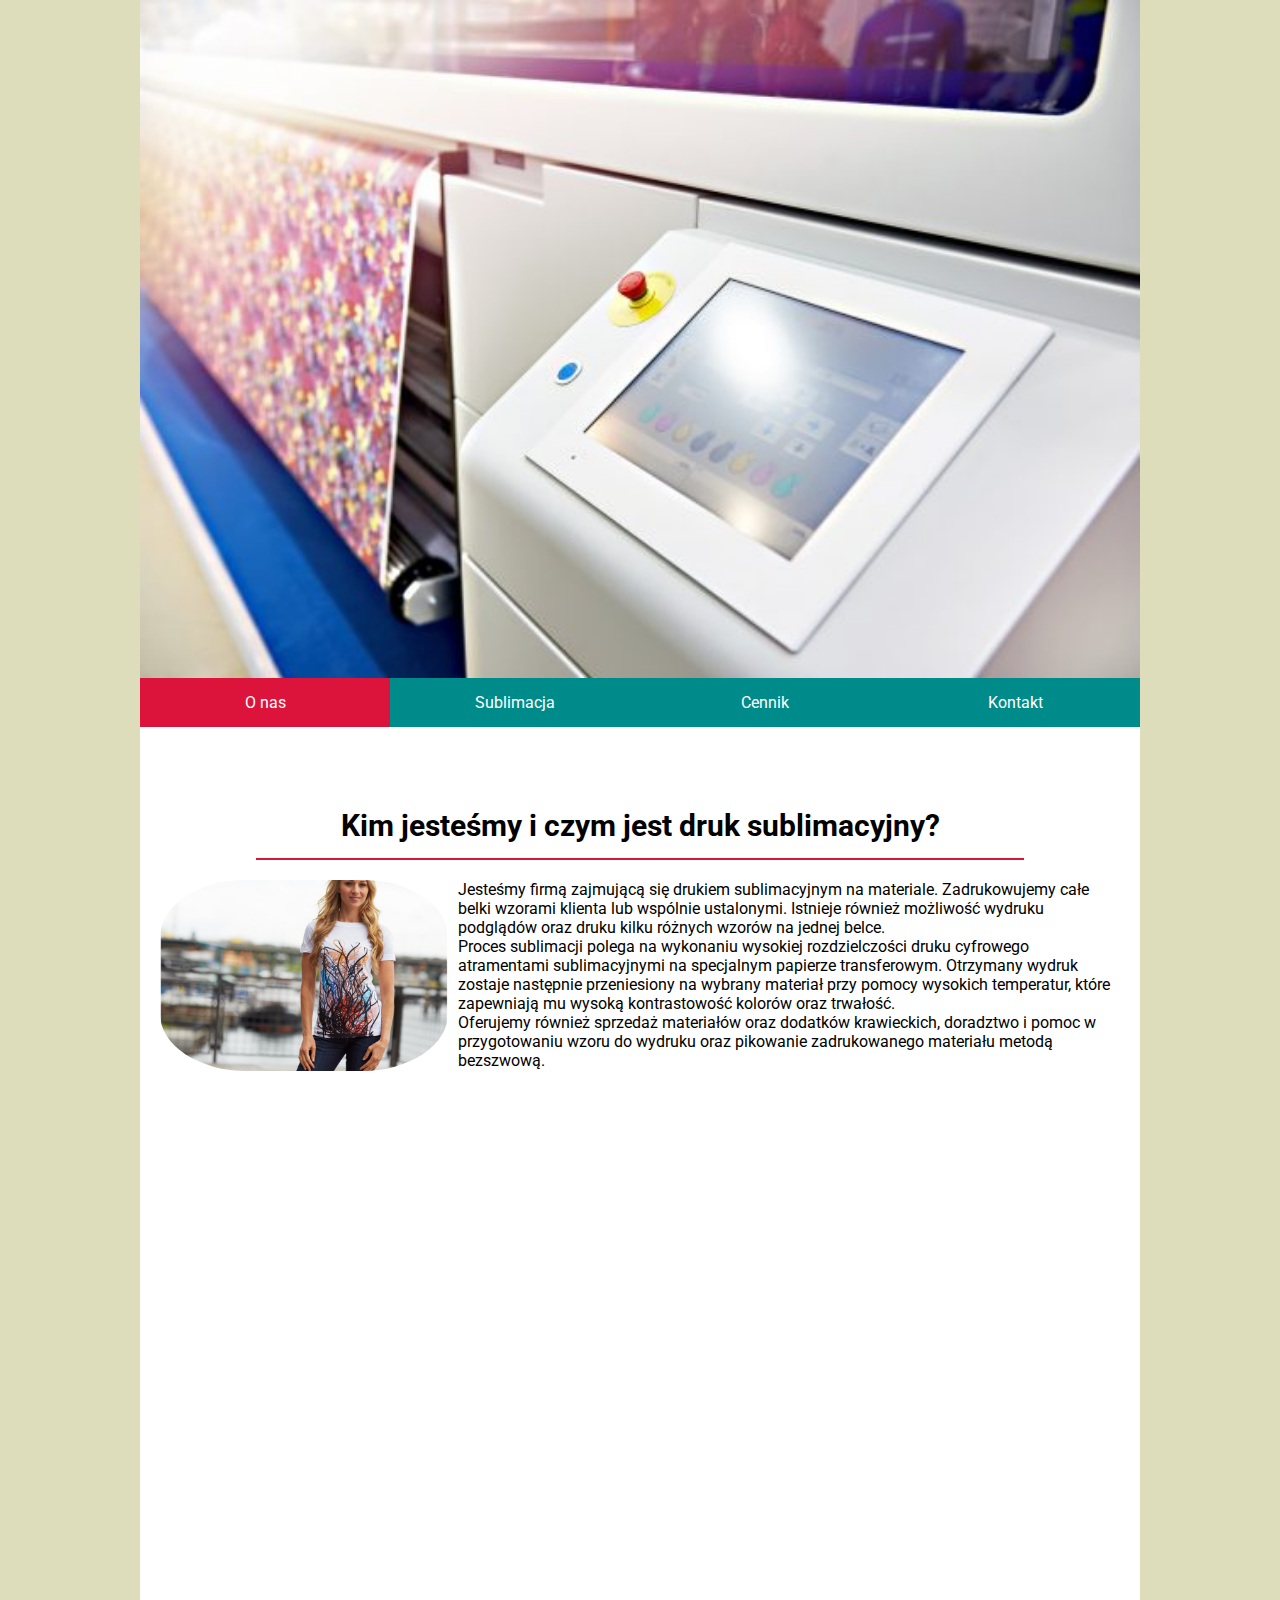
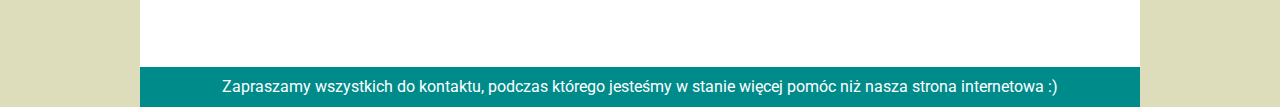
<file: index.html>
<!DOCTYPE html>
<html lang="pl">
  <head>
    <!-- kodowanie znaków, możemy używać dzięki temu polskich znaków -->
    <meta charset="UTF-8" />
    <!-- sposób wyświetlania na urządzeniach mobilnych -->
    <meta name="viewport" content="width=device-width, initial-scale=1.0" />
    <!-- tytuł strony, m.in. będzie w wynikach wyszukiwarki -->
    <title>Pierwsza strona o sublimacji</title>
    <!-- importujemy czcionkę, żeby jej móc używać -->
    <link
      href="https://fonts.googleapis.com/css?family=Roboto:400,900&subset=latin-ext"
      rel="stylesheet"
    />
    <!-- mogę dodać też favicona czyli taki obrazek obok tytułu strony w zakładce-->
    <link rel="shortcut icon" href="images/favicon.ico" />
    <!-- nieraz dobrze dodać oba, żeby dobrze wyświetlało-->
    <link rel="shortcut icon" href="images/favicon.ico" type="image/x-icon" />
    <!-- dodajemy style, to zostało dodane już po stworzeniu szkieletu strony-->
    <link rel="stylesheet" href="style.css" />
  </head>
  <body>
    <div id="wrapper">
      <header>
        <img
          src="images/sublimacja-590x400.jpg"
          alt="maszyna do sublimacji podczas pracy"
        />
      </header>
      <!--menu określamy nav-->
      <nav>
        <!-- menu zbudowane z odnośników do innych stron. Obecnie wybrana zakładka będzie miała podświetlony inaczej kolor, w tej chwili jesteśmy w index więc strona główna - o nas. Tu WAŻNA UWAGA między elementami liniowymi wstawienie enteru jest traktowane jako spacja, dlatego mi nie wychodziło wcześniej 25% -->
        <a
          class="menu active"
          href="index.html"
          target="_blank"
          rel="noreferrer noopener"
        >
          O nas</a
        ><a
          class="menu"
          href="sublimacja.html"
          target="_blank"
          rel="noreferrer noopener"
        >
          Sublimacja</a
        ><a
          class="menu"
          href="cennik.html"
          target="_blank"
          rel="noreferrer noopener"
          >Cennik</a
        ><a
          class="menu"
          href="kontakt.html"
          target="_blank"
          rel="noreferrer noopener"
          >Kontakt</a
        >
      </nav>
      <!-- cała strona, będzie podzielone na article i na filmik yt czyli na iframe -->
      <section>
        <article>
          <h1>Kim jesteśmy i czym jest druk sublimacyjny?</h1>
          <!-- obrazek jest elementem liniowym i często je wstawiamy w elementy blokowe, jakim jest "p". Z tego powodu img nie jest na zewnątrz a w środku tagu p. Dzięki takiemu zabiegowi dają się one później ładnie ułożyć -->
          <p>
            <img
              class="left"
              src="images/druk-sublimacyjny.jpg"
              alt="Osoba
            ubrana w koszulkę z nadrukiem wykonanym metodą sublimacji"
            />
            Jesteśmy firmą zajmującą się drukiem sublimacyjnym na materiale.
            Zadrukowujemy całe belki wzorami klienta lub wspólnie ustalonymi.
            Istnieje również możliwość wydruku podglądów oraz druku kilku
            różnych wzorów na jednej belce.
          </p>
          <p>
            Proces sublimacji polega na wykonaniu wysokiej rozdzielczości druku
            cyfrowego atramentami sublimacyjnymi na specjalnym papierze
            transferowym. Otrzymany wydruk zostaje następnie przeniesiony na
            wybrany materiał przy pomocy wysokich temperatur, które zapewniają
            mu wysoką kontrastowość kolorów oraz trwałość.
          </p>
          <p>
            Oferujemy również sprzedaż materiałów oraz dodatków krawieckich,
            doradztwo i pomoc w przygotowaniu wzoru do wydruku oraz pikowanie
            zadrukowanego materiału metodą bezszwową.
          </p>
        </article>
        <iframe
          width="1000"
          height="563"
          src="https://www.youtube.com/embed/LGzQv1Nx7z4"
          title="YouTube video player"
          frameborder="0"
          allow="accelerometer; autoplay; clipboard-write; encrypted-media; gyroscope; picture-in-picture"
          allowfullscreen
        ></iframe>
      </section>
      <footer>
        Zapraszamy wszystkich do kontaktu, podczas którego jesteśmy w stanie
        więcej pomóc niż nasza strona internetowa :)
      </footer>
    </div>
  </body>
</html>
</file>
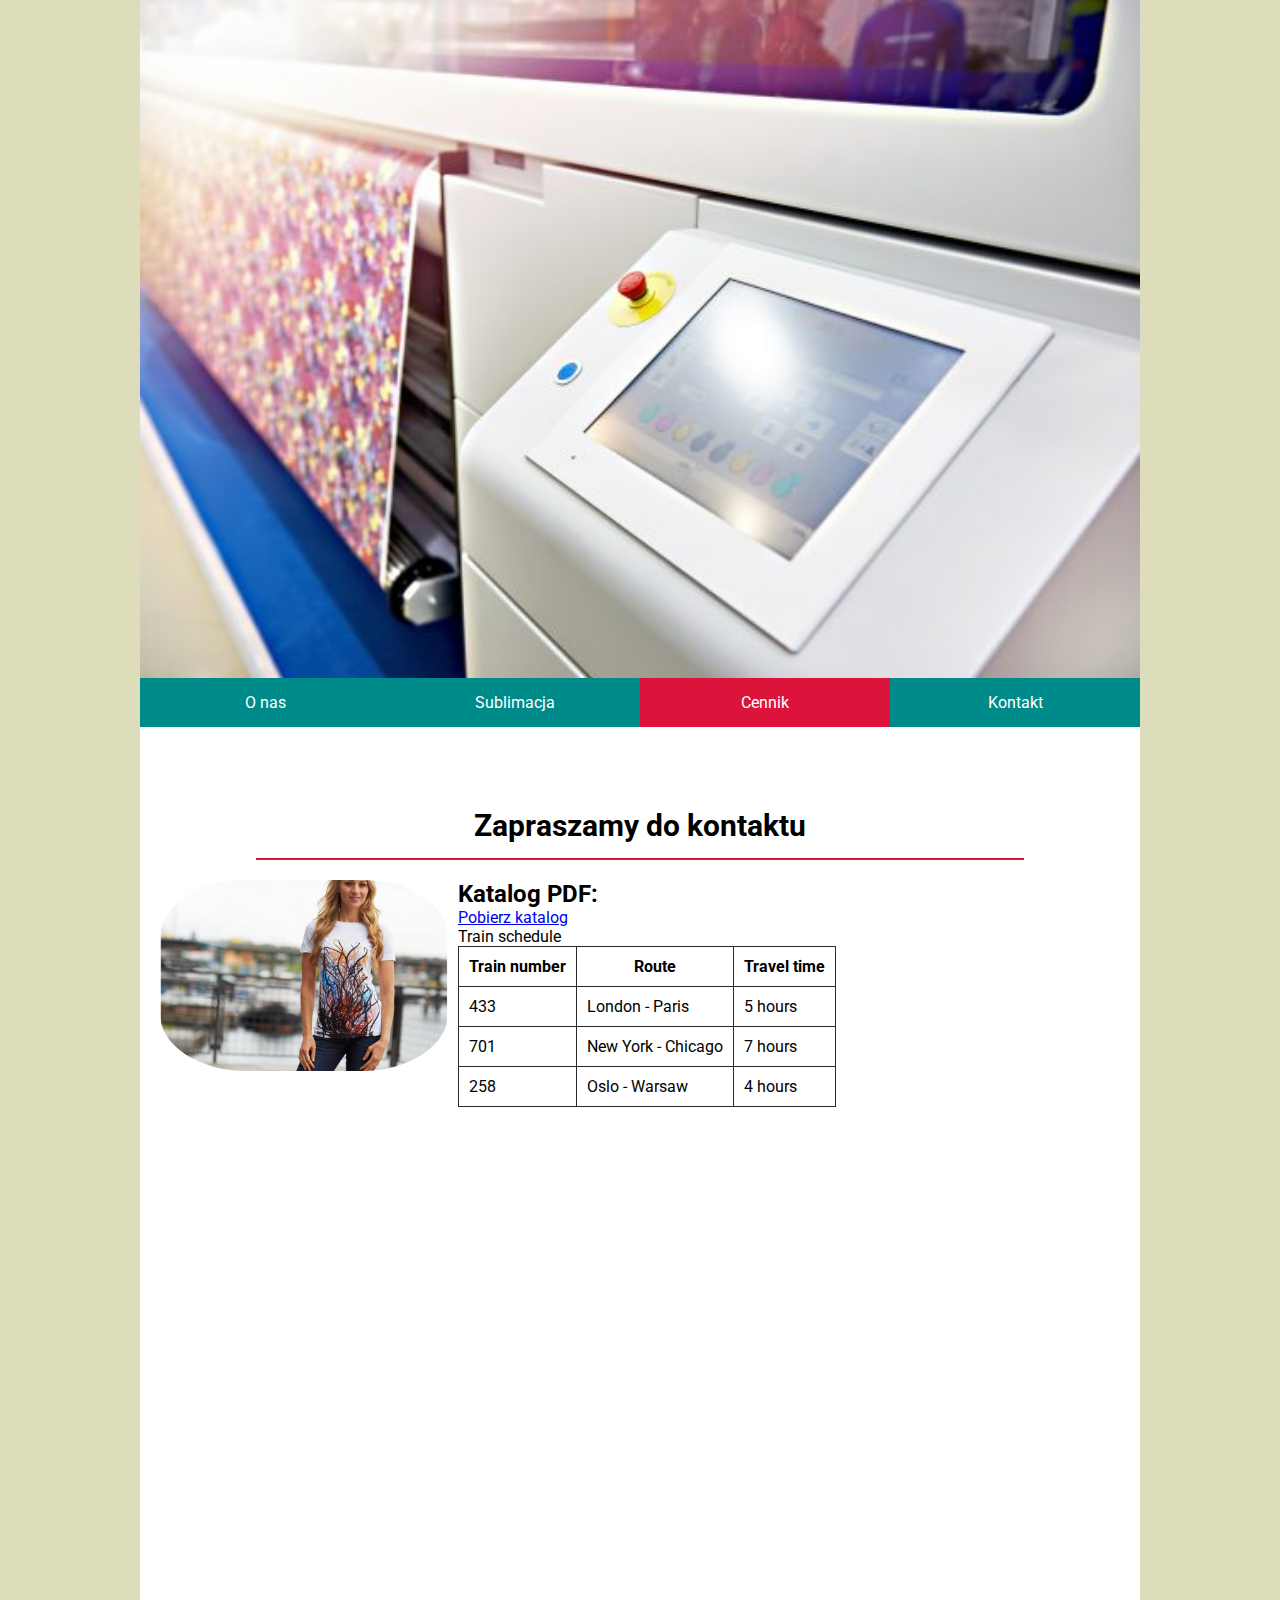
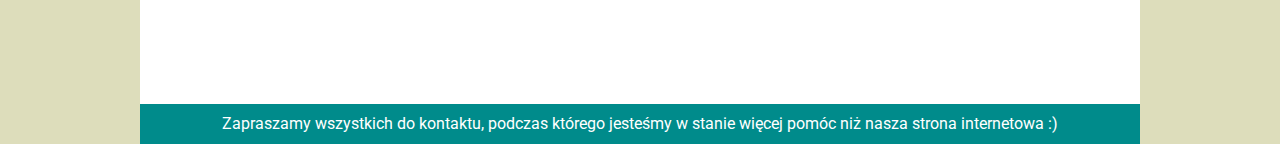
<file: cennik.html>
<!DOCTYPE html>
<html lang="pl">
  <head>
    <!-- kodowanie znaków, możemy używać dzięki temu polskich znaków -->
    <meta charset="UTF-8" />
    <!-- sposób wyświetlania na urządzeniach mobilnych -->
    <meta name="viewport" content="width=device-width, initial-scale=1.0" />
    <!-- tytuł strony, m.in. będzie w wynikach wyszukiwarki -->
    <title>Pierwsza strona o sublimacji</title>
    <!-- importujemy czcionkę, żeby jej móc używać -->
    <link
      href="https://fonts.googleapis.com/css?family=Roboto:400,900&subset=latin-ext"
      rel="stylesheet"
    />
    <!-- mogę dodać też favicona czyli taki obrazek obok tytułu strony w zakładce-->
    <link rel="shortcut icon" href="images/favicon.ico" />
    <!-- nieraz dobrze dodać oba, żeby dobrze wyświetlało-->
    <link rel="shortcut icon" href="images/favicon.ico" type="image/x-icon" />
    <!-- dodajemy style, to zostało dodane już po stworzeniu szkieletu strony-->
    <link rel="stylesheet" href="style1.css" />
  </head>
  <body>
    <div id="wrapper">
      <header>
        <img
          src="images/sublimacja-590x400.jpg"
          alt="maszyna do sublimacji podczas pracy"
        />
      </header>
      <!--menu określamy nav-->
      <nav>
        <!-- menu zbudowane z odnośników do innych stron. Obecnie wybrana zakładka będzie miała podświetlony inaczej kolor, w tej chwili jesteśmy w index więc strona główna - o nas. Tu WAŻNA UWAGA między elementami liniowymi wstawienie enteru jest traktowane jako spacja, dlatego mi nie wychodziło wcześniej 25% -->
        <a
          class="menu"
          href="index.html"
          target="_blank"
          rel="noreferrer noopener"
        >
          O nas</a
        ><a class="menu" href="sublimacja.html" target="_blank" rel="noreferrer noopener">
          Sublimacja</a
        ><a class="menu active" href="cennik.html" target="_blank" rel="noreferrer noopener"
          >Cennik</a
        ><a
          class="menu"
          href="kontakt.html"
          target="_blank"
          rel="noreferrer noopener"
          >Kontakt</a
        >
      </nav>
      <!-- cała strona, będzie podzielone na article i na filmik yt czyli na iframe -->
      <section>
        <article>
          <h1>Zapraszamy do kontaktu</h1>
          <!-- obrazek jest elementem liniowym i często je wstawiamy w elementy blokowe, jakim jest "p". Z tego powodu img nie jest na zewnątrz a w środku tagu p. Dzięki takiemu zabiegowi dają się one później ładnie ułożyć -->
          <p>
            <img
              class="left"
              src="images/druk-sublimacyjny.jpg"
              alt="Osoba
            ubrana w koszulkę z nadrukiem wykonanym metodą sublimacji"
            />
            <p>
            <h2>Katalog PDF:</h2>
            <!-- Link do pobrania pliku -->
            <a href="/cennik/nazwapliku.pdf" download>Pobierz katalog</a>
            </p>
            <p>
              <table>
  <caption>
    Train schedule
  </caption>
  <thead>
    <tr>
      <th>Train number</th>
      <th>Route</th>
      <th>Travel time</th>
    </tr>
  </thead>

  <tbody>
    <tr>
      <td>433</td>
      <td>London - Paris</td>
      <td>5 hours</td>
    </tr>
    <tr>
      <td>701</td>
      <td>New York - Chicago</td>
      <td>7 hours</td>
    </tr>
    <tr>
      <td>258</td>
      <td>Oslo - Warsaw</td>
      <td>4 hours</td>
    </tr>
  </tbody>
</table>
</p>
        </article>
        <iframe
          width="1000"
          height="563"
          src="https://www.youtube.com/embed/LGzQv1Nx7z4"
          title="YouTube video player"
          frameborder="0"
          allow="accelerometer; autoplay; clipboard-write; encrypted-media; gyroscope; picture-in-picture"
          allowfullscreen
        ></iframe>
      </section>
      <footer>
        Zapraszamy wszystkich do kontaktu, podczas którego jesteśmy w stanie
        więcej pomóc niż nasza strona internetowa :)
      </footer>
    </div>
  </body>
</html>
</file>
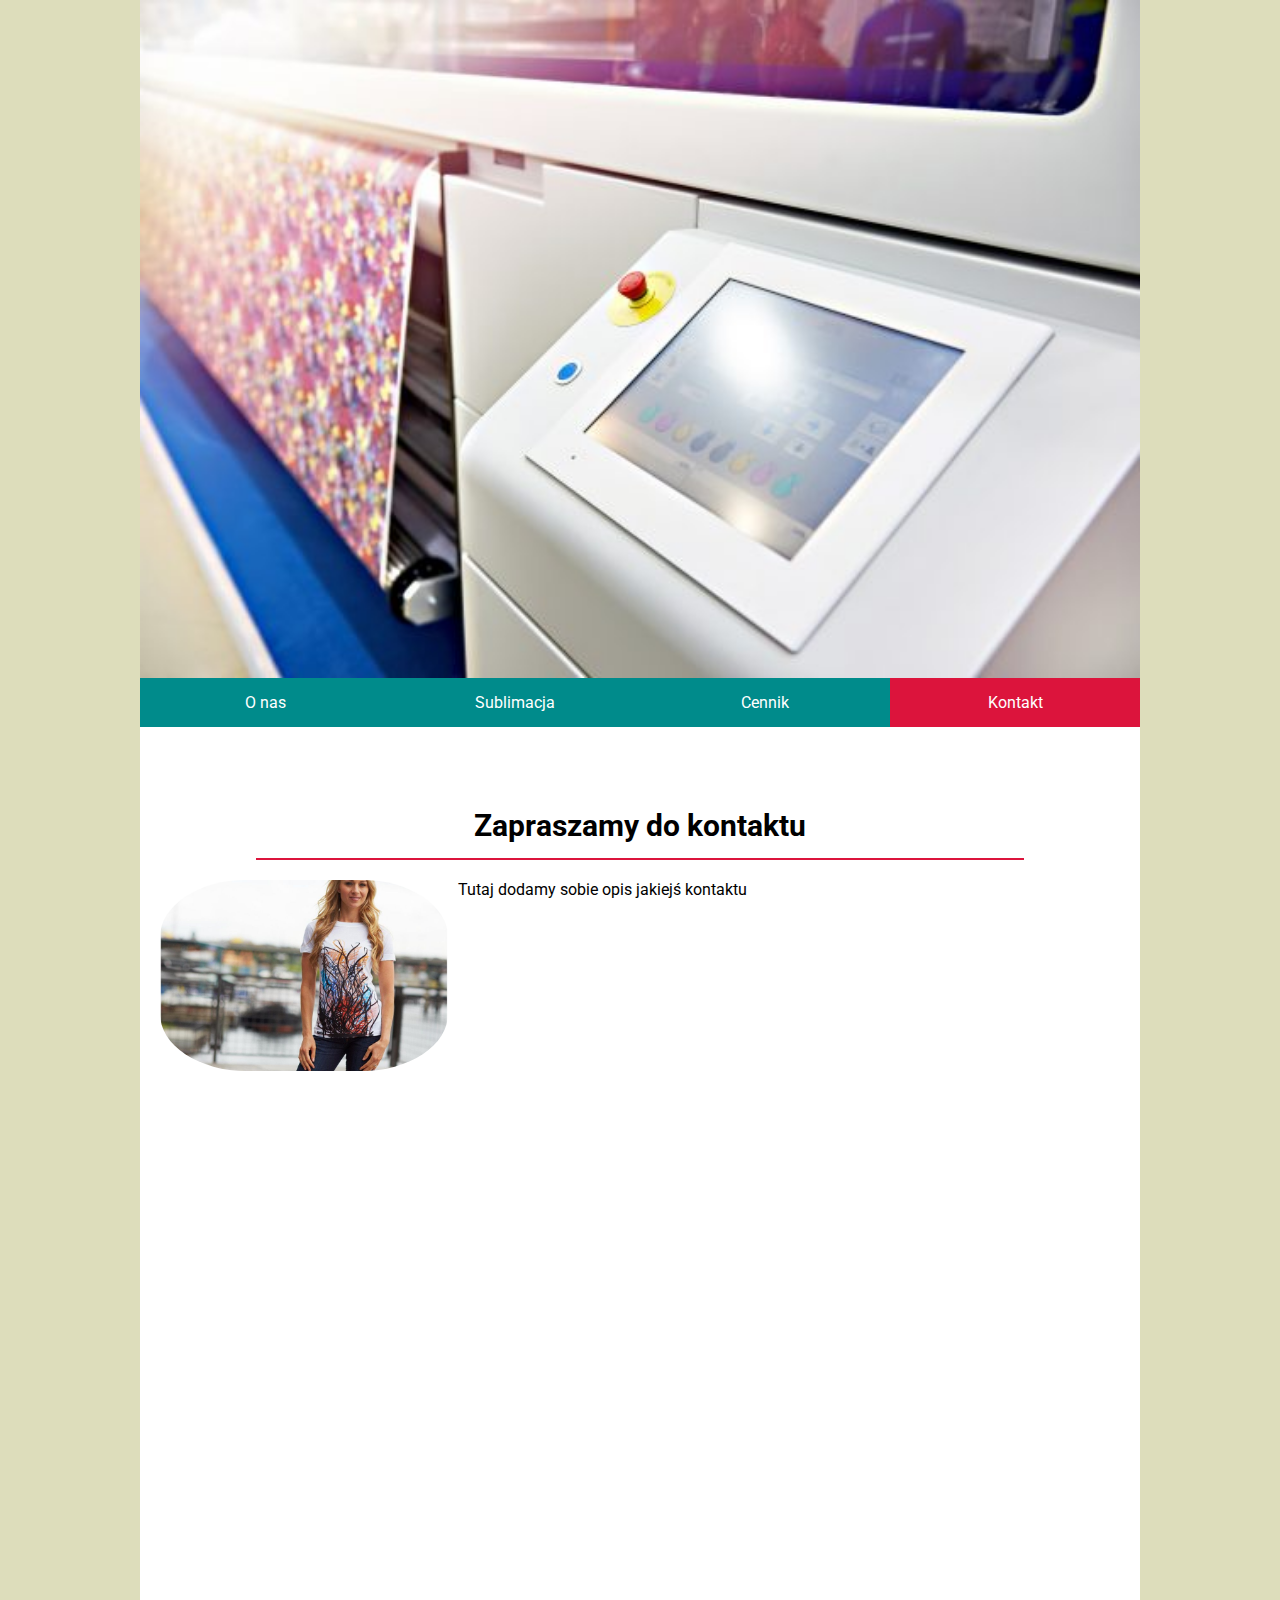
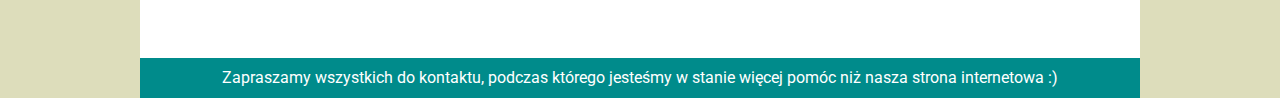
<file: kontakt.html>
<!DOCTYPE html>
<html lang="pl">
  <head>
    <!-- kodowanie znaków, możemy używać dzięki temu polskich znaków -->
    <meta charset="UTF-8" />
    <!-- sposób wyświetlania na urządzeniach mobilnych -->
    <meta name="viewport" content="width=device-width, initial-scale=1.0" />
    <!-- tytuł strony, m.in. będzie w wynikach wyszukiwarki -->
    <title>Pierwsza strona o sublimacji</title>
    <!-- importujemy czcionkę, żeby jej móc używać -->
    <link
      href="https://fonts.googleapis.com/css?family=Roboto:400,900&subset=latin-ext"
      rel="stylesheet"
    />
    <!-- mogę dodać też favicona czyli taki obrazek obok tytułu strony w zakładce-->
    <link rel="shortcut icon" href="images/favicon.ico" />
    <!-- nieraz dobrze dodać oba, żeby dobrze wyświetlało-->
    <link rel="shortcut icon" href="images/favicon.ico" type="image/x-icon" />
    <!-- dodajemy style, to zostało dodane już po stworzeniu szkieletu strony-->
    <link rel="stylesheet" href="style.css" />
  </head>
  <body>
    <div id="wrapper">
      <header>
        <img
          src="images/sublimacja-590x400.jpg"
          alt="maszyna do sublimacji podczas pracy"
        />
      </header>
      <!--menu określamy nav-->
      <nav>
        <!-- menu zbudowane z odnośników do innych stron. Obecnie wybrana zakładka będzie miała podświetlony inaczej kolor, w tej chwili jesteśmy w index więc strona główna - o nas. Tu WAŻNA UWAGA między elementami liniowymi wstawienie enteru jest traktowane jako spacja, dlatego mi nie wychodziło wcześniej 25% -->
        <a class="menu" href="#"> O nas</a
        ><a class="menu" href="#"> Sublimacja</a
        ><a class="menu" href="#">Cennik</a
        ><a class="menu active" href="#">Kontakt</a>
      </nav>
      <!-- cała strona, będzie podzielone na article i na filmik yt czyli na iframe -->
      <section>
        <article>
          <h1>Zapraszamy do kontaktu</h1>
          <!-- obrazek jest elementem liniowym i często je wstawiamy w elementy blokowe, jakim jest "p". Z tego powodu img nie jest na zewnątrz a w środku tagu p. Dzięki takiemu zabiegowi dają się one później ładnie ułożyć -->
          <p>
            <img
              class="left"
              src="images/druk-sublimacyjny.jpg"
              alt="Osoba
            ubrana w koszulkę z nadrukiem wykonanym metodą sublimacji"
            />
            Tutaj dodamy sobie opis jakiejś kontaktu
          </p>
        </article>
        <iframe
          width="1000"
          height="563"
          src="https://www.youtube.com/embed/LGzQv1Nx7z4"
          title="YouTube video player"
          frameborder="0"
          allow="accelerometer; autoplay; clipboard-write; encrypted-media; gyroscope; picture-in-picture"
          allowfullscreen
        ></iframe>
      </section>
      <footer>
        Zapraszamy wszystkich do kontaktu, podczas którego jesteśmy w stanie
        więcej pomóc niż nasza strona internetowa :)
      </footer>
    </div>
  </body>
</html>
</file>
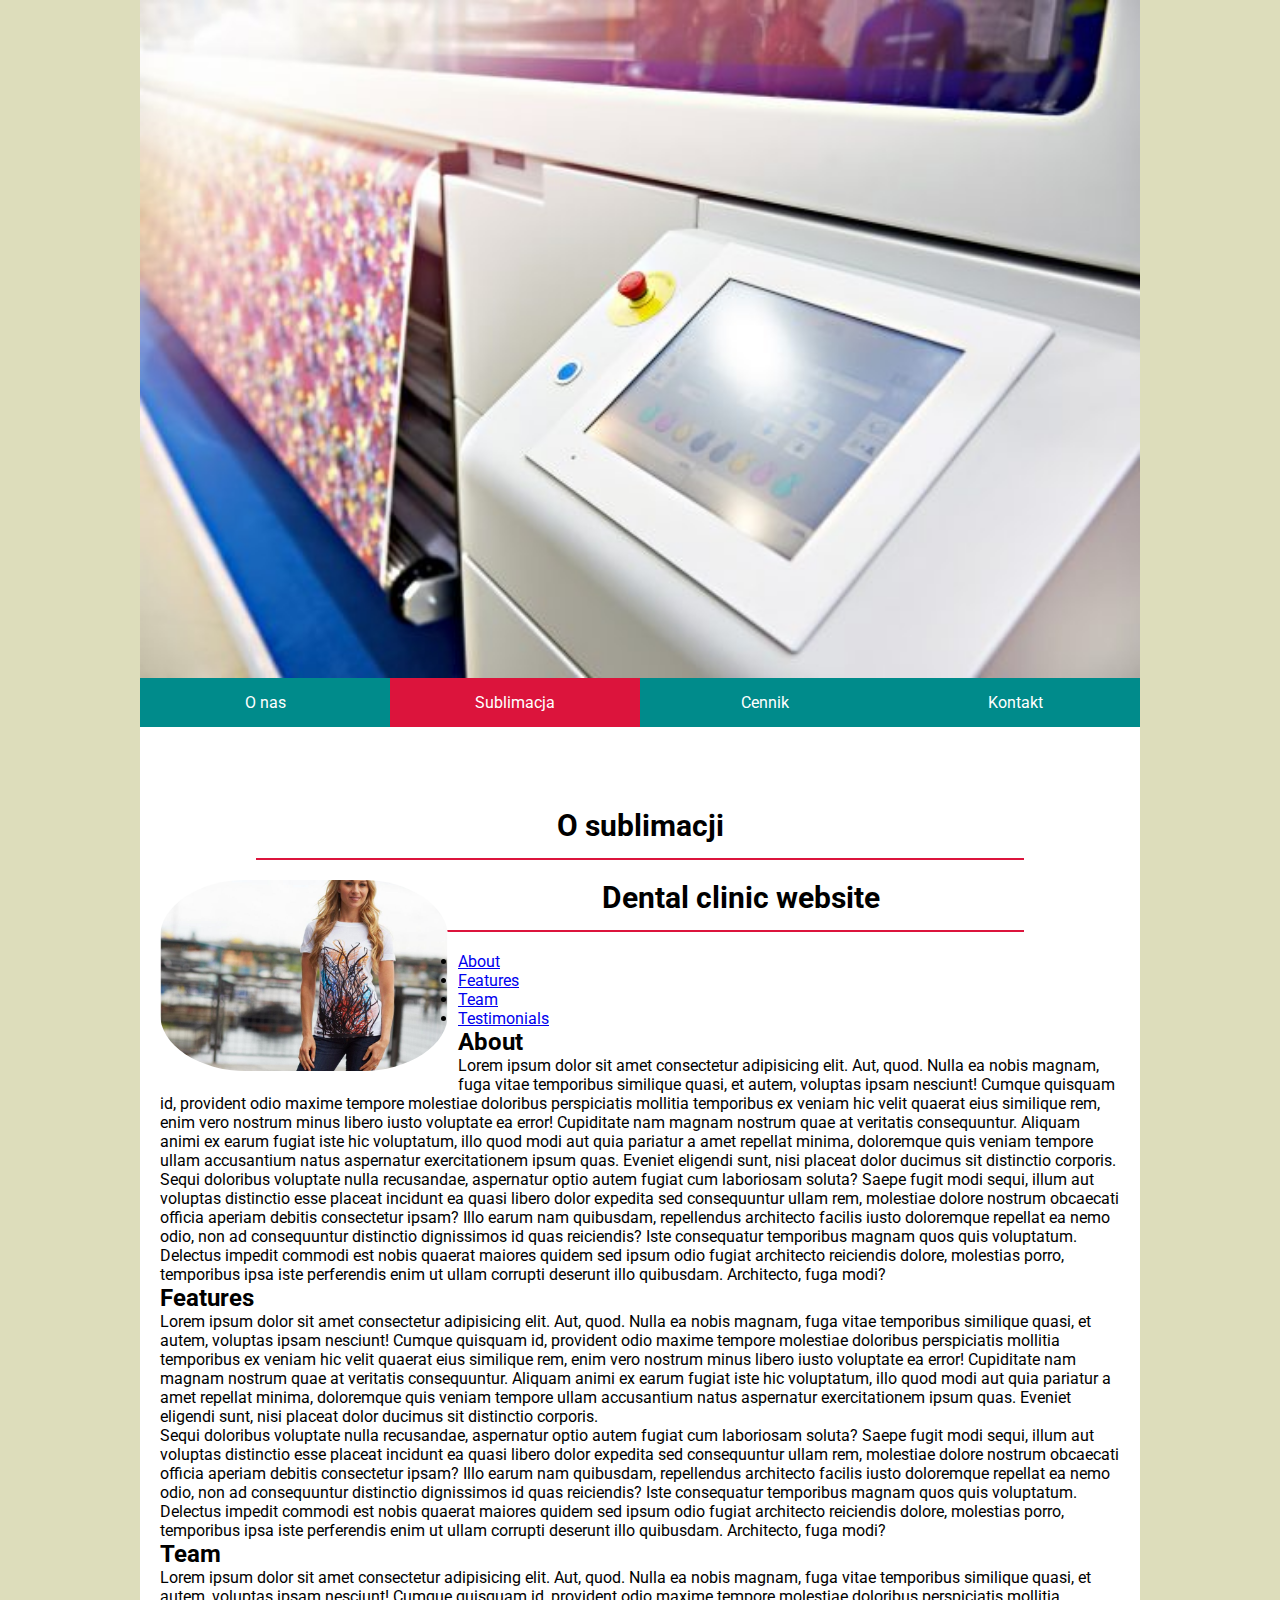
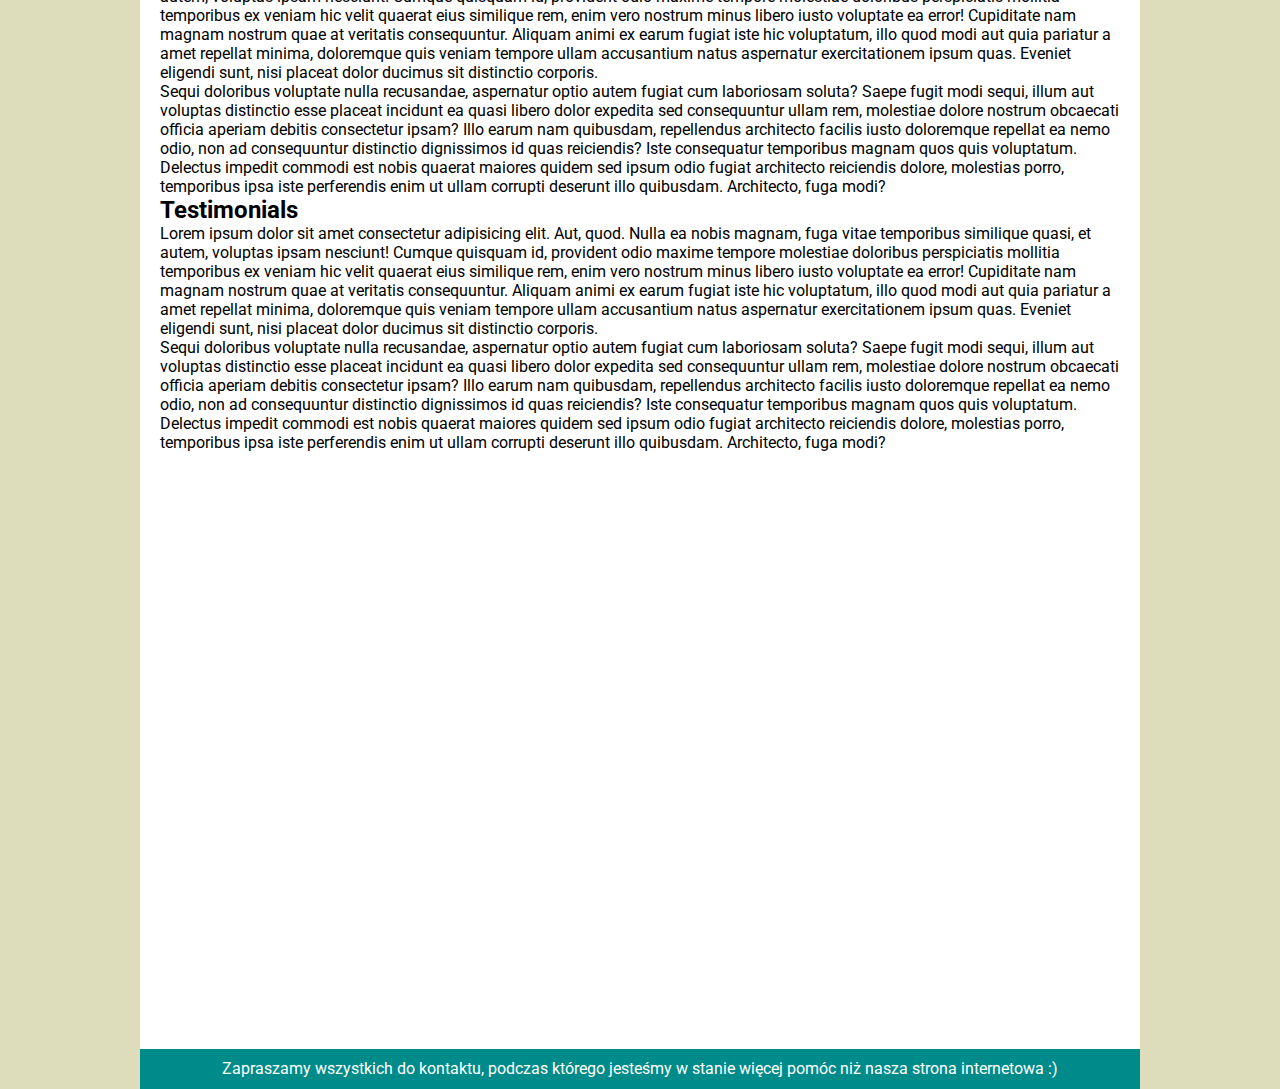
<file: sublimacja.html>
<!DOCTYPE html>
<html lang="pl">
  <head>
    <!-- kodowanie znaków, możemy używać dzięki temu polskich znaków -->
    <meta charset="UTF-8" />
    <!-- sposób wyświetlania na urządzeniach mobilnych -->
    <meta name="viewport" content="width=device-width, initial-scale=1.0" />
    <!-- tytuł strony, m.in. będzie w wynikach wyszukiwarki -->
    <title>Pierwsza strona o sublimacji</title>
    <!-- importujemy czcionkę, żeby jej móc używać -->
    <link
      href="https://fonts.googleapis.com/css?family=Roboto:400,900&subset=latin-ext"
      rel="stylesheet"
    />
    <!-- mogę dodać też favicona czyli taki obrazek obok tytułu strony w zakładce-->
    <link rel="shortcut icon" href="images/favicon.ico" />
    <!-- nieraz dobrze dodać oba, żeby dobrze wyświetlało-->
    <link rel="shortcut icon" href="images/favicon.ico" type="image/x-icon" />
    <!-- dodajemy style, to zostało dodane już po stworzeniu szkieletu strony-->
    <link rel="stylesheet" href="style.css" />
  </head>
  <body>
    <div id="wrapper">
      <header>
        <img
          src="images/sublimacja-590x400.jpg"
          alt="maszyna do sublimacji podczas pracy"
        />
      </header>
      <!--menu określamy nav-->
      <nav>
        <!-- menu zbudowane z odnośników do innych stron. Obecnie wybrana zakładka będzie miała podświetlony inaczej kolor, w tej chwili jesteśmy w index więc strona główna - o nas. Tu WAŻNA UWAGA między elementami liniowymi wstawienie enteru jest traktowane jako spacja, dlatego mi nie wychodziło wcześniej 25% -->
        <a
        class="menu"
        href="index.html"
        target="_blank"
        rel="noreferrer noopener"
      >
        O nas</a
      ><a class="menu active" href="sublimacja.html" target="_blank" rel="noreferrer noopener">
        Sublimacja</a
      ><a class="menu" href="cennik.html" target="_blank" rel="noreferrer noopener"
        >Cennik</a
      ><a
        class="menu"
        href="kontakt.html"
        target="_blank"
        rel="noreferrer noopener"
        >Kontakt</a
      >
      </nav>
      <!-- cała strona, będzie podzielone na article i na filmik yt czyli na iframe -->
      <section>
        <article>
          <h1>O sublimacji</h1>
          <!-- obrazek jest elementem liniowym i często je wstawiamy w elementy blokowe, jakim jest "p". Z tego powodu img nie jest na zewnątrz a w środku tagu p. Dzięki takiemu zabiegowi dają się one później ładnie ułożyć -->
          <p>
            <img
              class="left"
              src="images/druk-sublimacyjny.jpg"
              alt="Osoba
            ubrana w koszulkę z nadrukiem wykonanym metodą sublimacji"
            />
            

<h1>Dental clinic website</h1>

<ul>
    <li><a href="#about">About</a></li>
    <li><a href="#features">Features</a></li>
    <li><a href="#team">Team</a></li>
    <li><a href="#reviews">Testimonials</a></li>
  </ul>
    

<section>
  <h2 id="about">About</h2>
  <p>Lorem ipsum dolor sit amet consectetur adipisicing elit. Aut, quod. Nulla ea nobis magnam, fuga vitae temporibus similique quasi, et autem, voluptas ipsam nesciunt! Cumque quisquam id, provident odio maxime tempore molestiae doloribus perspiciatis mollitia temporibus ex veniam hic velit quaerat eius similique rem, enim vero nostrum minus libero iusto voluptate ea error! Cupiditate nam magnam nostrum quae at veritatis consequuntur. Aliquam animi ex earum fugiat iste hic voluptatum, illo quod modi aut quia pariatur a amet repellat minima, doloremque quis veniam tempore ullam accusantium natus aspernatur exercitationem ipsum quas. Eveniet eligendi sunt, nisi placeat dolor ducimus sit distinctio corporis.</p>
  <p>Sequi doloribus voluptate nulla recusandae, aspernatur optio autem fugiat cum laboriosam soluta? Saepe fugit modi sequi, illum aut voluptas distinctio esse placeat incidunt ea quasi libero dolor expedita sed consequuntur ullam rem, molestiae dolore nostrum obcaecati officia aperiam debitis consectetur ipsam? Illo earum nam quibusdam, repellendus architecto facilis iusto doloremque repellat ea nemo odio, non ad consequuntur distinctio dignissimos id quas reiciendis? Iste consequatur temporibus magnam quos quis voluptatum. Delectus impedit commodi est nobis quaerat maiores quidem sed ipsum odio fugiat architecto reiciendis dolore, molestias porro, temporibus ipsa iste perferendis enim ut ullam corrupti deserunt illo quibusdam. Architecto, fuga modi?</p>
</section>

<section>
  <h2 id="features">Features</h2>
  <p>Lorem ipsum dolor sit amet consectetur adipisicing elit. Aut, quod. Nulla ea nobis magnam, fuga vitae temporibus similique quasi, et autem, voluptas ipsam nesciunt! Cumque quisquam id, provident odio maxime tempore molestiae doloribus perspiciatis mollitia temporibus ex veniam hic velit quaerat eius similique rem, enim vero nostrum minus libero iusto voluptate ea error! Cupiditate nam magnam nostrum quae at veritatis consequuntur. Aliquam animi ex earum fugiat iste hic voluptatum, illo quod modi aut quia pariatur a amet repellat minima, doloremque quis veniam tempore ullam accusantium natus aspernatur exercitationem ipsum quas. Eveniet eligendi sunt, nisi placeat dolor ducimus sit distinctio corporis.</p>
  <p>Sequi doloribus voluptate nulla recusandae, aspernatur optio autem fugiat cum laboriosam soluta? Saepe fugit modi sequi, illum aut voluptas distinctio esse placeat incidunt ea quasi libero dolor expedita sed consequuntur ullam rem, molestiae dolore nostrum obcaecati officia aperiam debitis consectetur ipsam? Illo earum nam quibusdam, repellendus architecto facilis iusto doloremque repellat ea nemo odio, non ad consequuntur distinctio dignissimos id quas reiciendis? Iste consequatur temporibus magnam quos quis voluptatum. Delectus impedit commodi est nobis quaerat maiores quidem sed ipsum odio fugiat architecto reiciendis dolore, molestias porro, temporibus ipsa iste perferendis enim ut ullam corrupti deserunt illo quibusdam. Architecto, fuga modi?</p>
</section>

<section>
  <h2 id="team">Team</h2>
  <p>Lorem ipsum dolor sit amet consectetur adipisicing elit. Aut, quod. Nulla ea nobis magnam, fuga vitae temporibus similique quasi, et autem, voluptas ipsam nesciunt! Cumque quisquam id, provident odio maxime tempore molestiae doloribus perspiciatis mollitia temporibus ex veniam hic velit quaerat eius similique rem, enim vero nostrum minus libero iusto voluptate ea error! Cupiditate nam magnam nostrum quae at veritatis consequuntur. Aliquam animi ex earum fugiat iste hic voluptatum, illo quod modi aut quia pariatur a amet repellat minima, doloremque quis veniam tempore ullam accusantium natus aspernatur exercitationem ipsum quas. Eveniet eligendi sunt, nisi placeat dolor ducimus sit distinctio corporis.</p>
  <p>Sequi doloribus voluptate nulla recusandae, aspernatur optio autem fugiat cum laboriosam soluta? Saepe fugit modi sequi, illum aut voluptas distinctio esse placeat incidunt ea quasi libero dolor expedita sed consequuntur ullam rem, molestiae dolore nostrum obcaecati officia aperiam debitis consectetur ipsam? Illo earum nam quibusdam, repellendus architecto facilis iusto doloremque repellat ea nemo odio, non ad consequuntur distinctio dignissimos id quas reiciendis? Iste consequatur temporibus magnam quos quis voluptatum. Delectus impedit commodi est nobis quaerat maiores quidem sed ipsum odio fugiat architecto reiciendis dolore, molestias porro, temporibus ipsa iste perferendis enim ut ullam corrupti deserunt illo quibusdam. Architecto, fuga modi?</p>
</section>

<section>
  <h2 id="reviews">Testimonials</h2>
  <p>Lorem ipsum dolor sit amet consectetur adipisicing elit. Aut, quod. Nulla ea nobis magnam, fuga vitae temporibus similique quasi, et autem, voluptas ipsam nesciunt! Cumque quisquam id, provident odio maxime tempore molestiae doloribus perspiciatis mollitia temporibus ex veniam hic velit quaerat eius similique rem, enim vero nostrum minus libero iusto voluptate ea error! Cupiditate nam magnam nostrum quae at veritatis consequuntur. Aliquam animi ex earum fugiat iste hic voluptatum, illo quod modi aut quia pariatur a amet repellat minima, doloremque quis veniam tempore ullam accusantium natus aspernatur exercitationem ipsum quas. Eveniet eligendi sunt, nisi placeat dolor ducimus sit distinctio corporis.</p>
  <p>Sequi doloribus voluptate nulla recusandae, aspernatur optio autem fugiat cum laboriosam soluta? Saepe fugit modi sequi, illum aut voluptas distinctio esse placeat incidunt ea quasi libero dolor expedita sed consequuntur ullam rem, molestiae dolore nostrum obcaecati officia aperiam debitis consectetur ipsam? Illo earum nam quibusdam, repellendus architecto facilis iusto doloremque repellat ea nemo odio, non ad consequuntur distinctio dignissimos id quas reiciendis? Iste consequatur temporibus magnam quos quis voluptatum. Delectus impedit commodi est nobis quaerat maiores quidem sed ipsum odio fugiat architecto reiciendis dolore, molestias porro, temporibus ipsa iste perferendis enim ut ullam corrupti deserunt illo quibusdam. Architecto, fuga modi?</p>
</section>


          </p>
        </article>
        <iframe
          width="1000"
          height="563"
          src="https://www.youtube.com/embed/LGzQv1Nx7z4"
          title="YouTube video player"
          frameborder="0"
          allow="accelerometer; autoplay; clipboard-write; encrypted-media; gyroscope; picture-in-picture"
          allowfullscreen
        ></iframe>
      </section>
      <footer>
        Zapraszamy wszystkich do kontaktu, podczas którego jesteśmy w stanie
        więcej pomóc niż nasza strona internetowa :)
      </footer>
    </div>
  </body>
</html>
</file>
<file: style1.css>
HTML CSS 

    Result
    Skip Results Iframe

EDIT ON

/* Using a sans serif font and increasing the size of the characters */
body {
  font-family: sans-serif;
  font-size: 20px;
}

/* Shift the heading text to the left, by default it is centered */
table caption {
  text-align: left;
}

/* We "collapse" the frames of adjacent cells */
table {
  border-collapse: collapse;
}

/* 
  Add a border and padding to the cells, the distance from the content to the border.
  To control the vertical position, the caption-side property is used.
*/
table th,
table td {
  padding: 10px;
  border: 1px solid #2a2a2a;
}
/* tak w stylach css dodajemy komentarze */
/*najpierw wybieramy selektor, gwiazdka oznacza każdy element, czyli dodając ją zaznaczamy wszystkie elementy, stąd dobrze dodaje się do resetowania styli co zaraz zrobimy*/
* {
  margin: 0 0 0 0;
  padding: 0 0 0 0;
  font-family: Roboto, arial;
  box-sizing: border-box;
}
/*margin to margines zewnętrzny, padding to margines wewnętrzny. Można określić "czterema stronami świata" góra prawo dół lewo, a można dodać jedno zero i wtedy do wszystkich czterech przypisze wartość zero */
/* box-sizing to rozmiar elementu i ma domyślnie ustawioną wartość content-box co oznacza, że z każdej części elementu robi sumę z pikseli i wtedy dopiero wychodzi wartość, np. div {width: 600px; padding-right= 230px; border-right: 20px solid yellow to w sumie div będzie miał 850px, trzeba to sobie dodać. Jeśli ustawimy zamiast domyślnego content-box wartość border-box, to pomimo dodania takich samych wartości sumarycznie będzie miał 600px czyli zadaną szerokość, bo odejmnie od głównego wartości padding-right i border-right */

/*teraz ustawiamy maksymalną szerokość zawartości div id (do tego używamy # a do klasy .) wrapper na 1000px czy ile tam potrzebujemy oraz ustawiamy tekst, żeby był wyśrodkowany a nie od lewej. Jak damy automatyczne marginesy po lewej i prawej to dostosowuje zawartość i szerokość razem*/
body {
  background-color: #ddb;
}

#wrapper {
  max-width: 1000px;
  margin: 0 auto 0 auto;
  background-color: white;
}
/*można odwołać się do całego tagu, do klasy za pomocą kropki, do identyfikatora za pomocą hasztagu albo po prostu do wskazaneg elementu (lub elementów) w danej ścieżce tagów jak tutaj. Dodamy responsywność do obrazka czyli żeby się dopasowywał do strony rozmiarem */

header img {
  width: 100%;
  display: block;
}

/* Przechodzimy do elementu menu, żeby nam się ładnie podświetlało
  nav {
    background-color: darkcyan;
  }
  Następuje po skończeniu projektu zmiana dlatego, żeby nie trzeba było uważać na enter w elementach liniowych, który daje spację i niszczy 25%*/
/* możemy też się odwołać do a.menu {} */
/*domyślnie są to elementy liniowe, ale można je zmienić w blokowe. blokowe będą pod sobą. A my chcemy żeby miały wartości blokowych ale było obok siebie, stąd wstawiamy wartość inline-block. Czym to się różni od liniowych? Od teraz możemy im nadać szerokość, wysokość, nadać padding itp, z liniowymi jest pod tym względem problem. Dodajemy marginesy od brzegu oraz zmieniamy kolor odnośnika na biały i usuwamy podkreślenie. Śrdkujemy tekst 
  nav a {
    display: inline-block;
    width: 25%;
    padding: 15px 30px;
    color: white;
    text-decoration: none;
    text-align: center;
  }
  */
/*Gdybyśmy dodali background-color tutaj, to nadal nie będzie widoczny, bo następny tag nav a określa białe tło a jest nad nim. Dlatego używamy wartości overflow: hidden. Dzięki temu element będzie miał taką wysokość jaką zajmują jego "dzieci". Jeśli jest większy niż coś wewnątrz np nav a to ukryje te rzeczy. W naszym przypadku będzie zgodny z tym co zajmują pozycje menu <a> */
nav {
  overflow: hidden;
  height: 100px;
}
/*Do nav a dodajemy właściwość block. Oznacza ona, że blokowa rozciągnie nam się na 100%, ale są pod sobą. Jak dodamy właściwość float, to oznacza ułóż obok kolejny element, jeśli się zmieści. I mimo, że są blokowe, to układają się obok siebie. Transition to zmiana, przy all wszstko się zmieni bo to podrodzina. Właściwość transition określamy w elemencie, który zmieniamy w naszym przypaku w elemencie <a> nawigacji. Transition jest wyzwalana przez najechanie myszką na ten element, więc nowe (kolejne) właściwości są określone w hover w kolejnej części. Zmianie mogą ulec właściwści, które sięrżnią, np. background color, Wtedy mamy przejście między jednym kolorem (w elemecie) a drugim (w elemencie a:hover) to właśnie zrobiliśmy. określamy czas, w którym zmiana ma się dokonać (1s) i ease czyli sposób, w jaki ma się dokonać (łagodnie) */
nav a {
  display: block;
  width: 25%;
  float: left;
  color: white;
  text-align: center;
  text-decoration: none;
  background-color: darkcyan;
  padding: 15px 30px;
  transition: all 1s ease;
}
nav a:hover {
  background-color: crimson;
  cursor: pointer;
}
/* Aby utworzyć stronę, która będzie w pełni responsywna i miała wyznaczone poszczególne wartości dla rozdzielczości, w których się wyświetla, dodajemy to poniżej. Jeśli strona będzie miała mniej niż 800px to przyciski zmienią się na 50% a nie na 25%*/
@media (max-width: 800px) {
  nav a {
    width: 50%;
    font-size: 22px;
  }
}
@media (max-width: 500px) {
  nav a {
    width: 100%;
  }
  h1 {
    font-size: 40px;
  }
}
/*tak jak napisałem wcześniej, mógłbym teraz napisać nav a:hover albo odwołać się do nadanej klasy w html za pomocą kropki. hover oznacza gdy najedziemy na element co ma się stać. Fajna alternatywa dla tego niżej to np. border-bottom: 10px solid red czyli podkreślenie o wysokości 10px i kolorze czerwonym */
a.menu:hover {
  background-color: crimson;
}
.active {
  background-color: crimson;
}
/*nadajemy margines między article a menu oraz odsuwamy od linku YT. Po dodaniu padding zrobiliśmy linie po prawej i lewej stronie dzięki czemu obrazek oraz tekst oddalił się od krawędzi strony*/
article {
  margin-top: 30px;
  margin-bottom: 20px;
  padding: 0 20px;
}
/*jeśli określimy div np. na 300px na 300px kwadrat i dodamy padding 100px, to NA ZEWNĄTRZ tego diva stworzy się margines o szerokości 100 px w każdą stronę. Jeśli dodamy jeszcze np border 20px solid red to znowu się element zwiększy o 20 px na zewnątrz z obramowaniem jednego koloru czerwongo. Jeśli dodamy dodatkowo np. margin-right: 30px to obrazek przesunie się o 30px w lewo bo od prawej ma margines (niewidoczny) 30px. Marin nie jest częścią elementu, nie dziedziczy koloru, jest jakby obok. Jeśli nawet dodamy box-sizing: border-box to margin jest poza border-box, reszta jest w środku */
article h1 {
  font-size: 30px;
  text-align: center;
  margin: 0 10% 20px;
  padding-bottom: 15px;
  border-bottom: 2px solid crimson;
}
/* Teraz dodajemy do obrazka opływanie przez niego tekstu po prawej stronie. Odpowiedzialny za to jest atrybut float. Potem dodajemy padding, żeby odsunąć tekst po prawej. Za pomocą border-radius dodajemy elipsę wokół */
img.left {
  float: left;
  margin: 0px 10px 10px 0;
  width: 30%;
  border-radius: 30% 30%;
}
/* SELEKTOR p zdefiniowanie obiektu, do którego się odwołujemy stylami. text-align o wartości justify rozciąga tekst na całą szerokość. line-height określa wysokość linii   */
aricle p {
  text-align: justify;
  line-height: 25px;
  font-size: 18px;
  padding: 15px 0;
}
/* teraz byśmy chcieli, żeby link do yt się zmniejszał wraz z pomniejszaniem strony. Dzięki atrybutowi width dodaliśmy responsywność. Stara się dzięki temu korzystać ze 100% miejsca, które posiada*/
iframe {
  width: 100%;
}
/* Jeśli wiemy, że nasz obiekt ma określoną ilość px (tak jak niżej sztywno ją określiliśmy, więc wiemy), to możemy powiedzieć np. niech linia tekstu ma 40px. Mamy tylko jedną linię więc się środkuje. text-align wyśrodkuje na szerokość. Później odsuwamy od iframe  */
footer {
  height: 40px;
  background-color: darkcyan;
  color: white;
  line-height: 40px;
  text-align: center;
  margin-top: 10px;
}
</file>
<file: style.css>
/* tak w stylach css dodajemy komentarze */
/*najpierw wybieramy selektor, gwiazdka oznacza każdy element, czyli dodając ją zaznaczamy wszystkie elementy, stąd dobrze dodaje się do resetowania styli co zaraz zrobimy*/
* {
  margin: 0 0 0 0;
  padding: 0 0 0 0;
  font-family: Roboto, arial;
  box-sizing: border-box;
}
/*margin to margines zewnętrzny, padding to margines wewnętrzny. Można określić "czterema stronami świata" góra prawo dół lewo, a można dodać jedno zero i wtedy do wszystkich czterech przypisze wartość zero */
/* box-sizing to rozmiar elementu i ma domyślnie ustawioną wartość content-box co oznacza, że z każdej części elementu robi sumę z pikseli i wtedy dopiero wychodzi wartość, np. div {width: 600px; padding-right= 230px; border-right: 20px solid yellow to w sumie div będzie miał 850px, trzeba to sobie dodać. Jeśli ustawimy zamiast domyślnego content-box wartość border-box, to pomimo dodania takich samych wartości sumarycznie będzie miał 600px czyli zadaną szerokość, bo odejmnie od głównego wartości padding-right i border-right */

/*teraz ustawiamy maksymalną szerokość zawartości div id (do tego używamy # a do klasy .) wrapper na 1000px czy ile tam potrzebujemy oraz ustawiamy tekst, żeby był wyśrodkowany a nie od lewej. Jak damy automatyczne marginesy po lewej i prawej to dostosowuje zawartość i szerokość razem*/
body {
  background-color: #ddb;
}

#wrapper {
  max-width: 1000px;
  margin: 0 auto 0 auto;
  background-color: white;
}
/*można odwołać się do całego tagu, do klasy za pomocą kropki, do identyfikatora za pomocą hasztagu albo po prostu do wskazaneg elementu (lub elementów) w danej ścieżce tagów jak tutaj. Dodamy responsywność do obrazka czyli żeby się dopasowywał do strony rozmiarem */

header img {
  width: 100%;
  display: block;
}

/* Przechodzimy do elementu menu, żeby nam się ładnie podświetlało
nav {
  background-color: darkcyan;
}
Następuje po skończeniu projektu zmiana dlatego, żeby nie trzeba było uważać na enter w elementach liniowych, który daje spację i niszczy 25%*/
/* możemy też się odwołać do a.menu {} */
/*domyślnie są to elementy liniowe, ale można je zmienić w blokowe. blokowe będą pod sobą. A my chcemy żeby miały wartości blokowych ale było obok siebie, stąd wstawiamy wartość inline-block. Czym to się różni od liniowych? Od teraz możemy im nadać szerokość, wysokość, nadać padding itp, z liniowymi jest pod tym względem problem. Dodajemy marginesy od brzegu oraz zmieniamy kolor odnośnika na biały i usuwamy podkreślenie. Śrdkujemy tekst 
nav a {
  display: inline-block;
  width: 25%;
  padding: 15px 30px;
  color: white;
  text-decoration: none;
  text-align: center;
}
*/
/*Gdybyśmy dodali background-color tutaj, to nadal nie będzie widoczny, bo następny tag nav a określa białe tło a jest nad nim. Dlatego używamy wartości overflow: hidden. Dzięki temu element będzie miał taką wysokość jaką zajmują jego "dzieci". Jeśli jest większy niż coś wewnątrz np nav a to ukryje te rzeczy. W naszym przypadku będzie zgodny z tym co zajmują pozycje menu <a> */
nav {
  overflow: hidden;
  height: 100px;
}
/*Do nav a dodajemy właściwość block. Oznacza ona, że blokowa rozciągnie nam się na 100%, ale są pod sobą. Jak dodamy właściwość float, to oznacza ułóż obok kolejny element, jeśli się zmieści. I mimo, że są blokowe, to układają się obok siebie. Transition to zmiana, przy all wszstko się zmieni bo to podrodzina. Właściwość transition określamy w elemencie, który zmieniamy w naszym przypaku w elemencie <a> nawigacji. Transition jest wyzwalana przez najechanie myszką na ten element, więc nowe (kolejne) właściwości są określone w hover w kolejnej części. Zmianie mogą ulec właściwści, które sięrżnią, np. background color, Wtedy mamy przejście między jednym kolorem (w elemecie) a drugim (w elemencie a:hover) to właśnie zrobiliśmy. określamy czas, w którym zmiana ma się dokonać (1s) i ease czyli sposób, w jaki ma się dokonać (łagodnie) */
nav a {
  display: block;
  width: 25%;
  float: left;
  color: white;
  text-align: center;
  text-decoration: none;
  background-color: darkcyan;
  padding: 15px 30px;
  transition: all 1s ease;
}
nav a:hover {
  background-color: crimson;
  cursor: pointer;
}
/* Aby utworzyć stronę, która będzie w pełni responsywna i miała wyznaczone poszczególne wartości dla rozdzielczości, w których się wyświetla, dodajemy to poniżej. Jeśli strona będzie miała mniej niż 800px to przyciski zmienią się na 50% a nie na 25%*/
@media (max-width: 800px) {
  nav a {
    width: 50%;
    font-size: 22px;
  }
}
@media (max-width: 500px) {
  nav a {
    width: 100%;
  }
  h1 {
    font-size: 40px;
  }
}
/*tak jak napisałem wcześniej, mógłbym teraz napisać nav a:hover albo odwołać się do nadanej klasy w html za pomocą kropki. hover oznacza gdy najedziemy na element co ma się stać. Fajna alternatywa dla tego niżej to np. border-bottom: 10px solid red czyli podkreślenie o wysokości 10px i kolorze czerwonym */
a.menu:hover {
  background-color: crimson;
}
.active {
  background-color: crimson;
}
/*nadajemy margines między article a menu oraz odsuwamy od linku YT. Po dodaniu padding zrobiliśmy linie po prawej i lewej stronie dzięki czemu obrazek oraz tekst oddalił się od krawędzi strony*/
article {
  margin-top: 30px;
  margin-bottom: 20px;
  padding: 0 20px;
}
/*jeśli określimy div np. na 300px na 300px kwadrat i dodamy padding 100px, to NA ZEWNĄTRZ tego diva stworzy się margines o szerokości 100 px w każdą stronę. Jeśli dodamy jeszcze np border 20px solid red to znowu się element zwiększy o 20 px na zewnątrz z obramowaniem jednego koloru czerwongo. Jeśli dodamy dodatkowo np. margin-right: 30px to obrazek przesunie się o 30px w lewo bo od prawej ma margines (niewidoczny) 30px. Marin nie jest częścią elementu, nie dziedziczy koloru, jest jakby obok. Jeśli nawet dodamy box-sizing: border-box to margin jest poza border-box, reszta jest w środku */
article h1 {
  font-size: 30px;
  text-align: center;
  margin: 0 10% 20px;
  padding-bottom: 15px;
  border-bottom: 2px solid crimson;
}
/* Teraz dodajemy do obrazka opływanie przez niego tekstu po prawej stronie. Odpowiedzialny za to jest atrybut float. Potem dodajemy padding, żeby odsunąć tekst po prawej. Za pomocą border-radius dodajemy elipsę wokół */
img.left {
  float: left;
  margin: 0px 10px 10px 0;
  width: 30%;
  border-radius: 30% 30%;
}
/* SELEKTOR p zdefiniowanie obiektu, do którego się odwołujemy stylami. text-align o wartości justify rozciąga tekst na całą szerokość. line-height określa wysokość linii   */
aricle p {
  text-align: justify;
  line-height: 25px;
  font-size: 18px;
  padding: 15px 0;
}
/* teraz byśmy chcieli, żeby link do yt się zmniejszał wraz z pomniejszaniem strony. Dzięki atrybutowi width dodaliśmy responsywność. Stara się dzięki temu korzystać ze 100% miejsca, które posiada*/
iframe {
  width: 100%;
}
/* Jeśli wiemy, że nasz obiekt ma określoną ilość px (tak jak niżej sztywno ją określiliśmy, więc wiemy), to możemy powiedzieć np. niech linia tekstu ma 40px. Mamy tylko jedną linię więc się środkuje. text-align wyśrodkuje na szerokość. Później odsuwamy od iframe  */
footer {
  height: 40px;
  background-color: darkcyan;
  color: white;
  line-height: 40px;
  text-align: center;
  margin-top: 10px;
}
</file>
